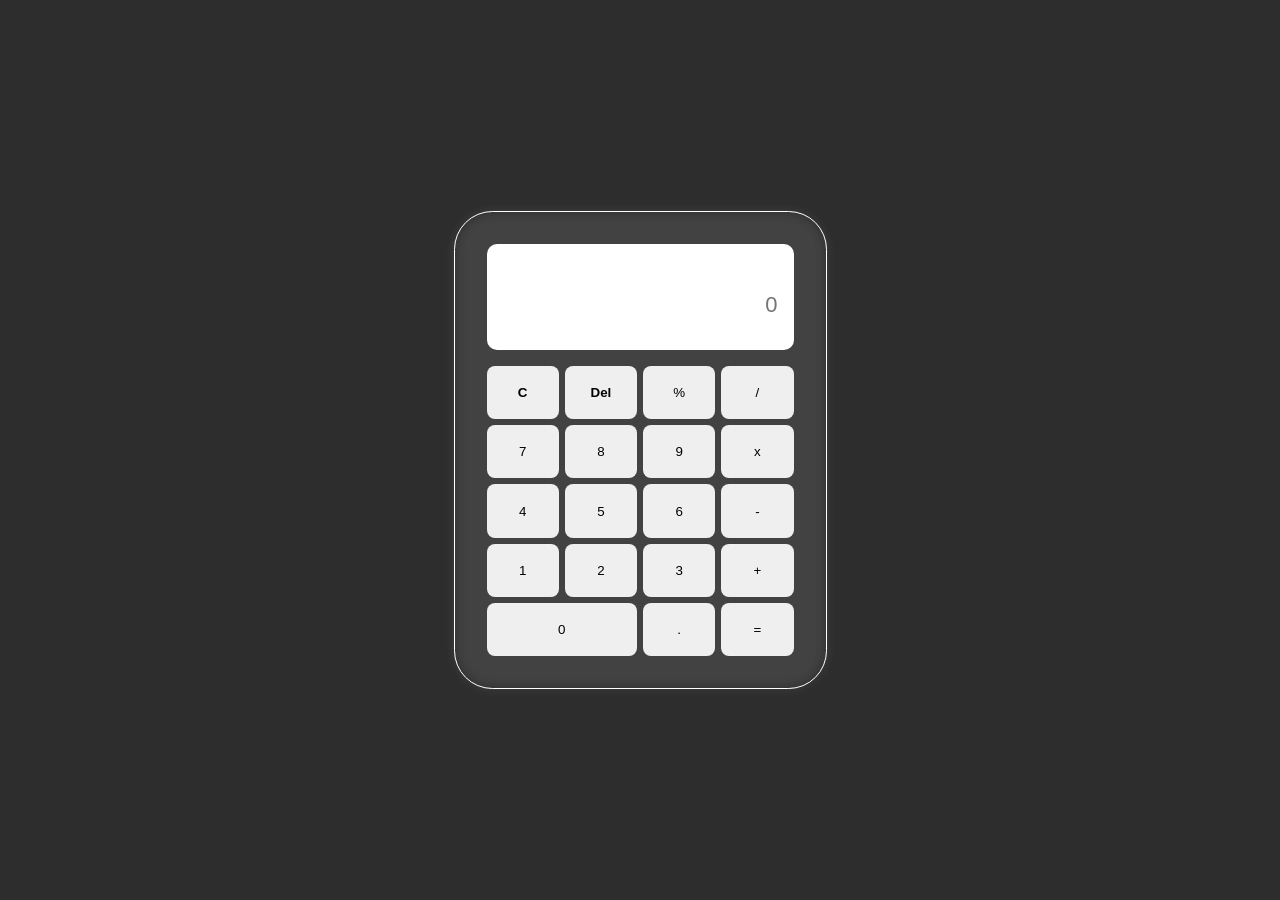
<file: Calculator/index.html>
<!DOCTYPE html>
<html lang="en">
<head>
    <meta charset="UTF-8">
    <meta name="viewport" content="width=device-width, initial-scale=1.0">
    <title>Calculator</title>
    <link rel="stylesheet" href="style.css">
</head>
<body>
    <div class="wrapper">

        <div class="bg">
            <div class="calBody">
                <div class="displayContainer">
                    <input id="display" type="text" placeholder="0" readonly>
                    <span id="realTimeBox"></span>
                </div>
                <div class="buttonsContainer">
                    <button id="clear" value="C">C</button>
                    <button id="del" value="Del">Del</button>
                    <button class="btns" value="%">%</button>
                    <button class="btns" value="/">/</button>
                    <button class="btns" value="7">7</button>
                    <button class="btns" value="8">8</button>
                    <button class="btns" value="9">9</button>
                    <button class="btns" value="*">x</button>
                    <button class="btns" value="4">4</button>
                    <button class="btns" value="5">5</button>
                    <button class="btns" value="6">6</button>
                    <button class="btns" value="-">-</button>
                    <button class="btns" value="1">1</button>
                    <button class="btns" value="2">2</button>
                    <button class="btns" value="3">3</button>
                    <button class="btns" value="+">+</button>
                    <button class="btns zero" value="0">0</button>
                    <button class="btns" value=".">.</button>
                    <button id="equal">=</button>
                </div>
            </div>
        </div>

    </div>
</body>
<script src="./app.js"></script>
</html>
</file>
<file: Calculator/style.css>
* {
    margin: 0;
    padding: 0;
    box-sizing: border-box;
}

.bg {
    width: 100%;
    height: 100dvh;
    background-color: #2d2d2d;
    display: flex;
    justify-content: center;
    align-items: center;
    position: relative;
}

.calBody {
    padding: 2rem;
    border: 1px solid #fff;
    border-radius: 2.4rem;
    position: relative;
    background: transparent;
    z-index: 1;
}

.calBody::before {
    content: "";
    position: absolute;
    inset: 0;
    width: 100%;
    height: 100%;
    border-radius: 2.4rem;
    filter: blur(6px);
    z-index: -1;
    background: #ffffff1a;
}

.buttonsContainer  {
    display: grid;
    grid-template-columns: repeat( 4 , 1fr);
    gap: 6px;
}

.zero {
    grid-column: span 2;
}

.displayContainer {
    background-color: #fff;
    padding: 3rem 1rem .5rem 1rem;
    border-radius: 10px;
    margin-bottom: 1rem;
    display: flex;
    flex-direction: column;
    align-items: end;
    overflow: hidden;
}

input {
    font-size: 22px;
    border: none;
    outline: none;
    text-align: end;
    width: fit-content;
}

#realTimeBox {
    font-size: 16px;
    height: 24px;
    color: #3e3e3e;
}

button {
    padding: 1.2rem;
    border-radius: 8px;
    border: none;
    transition: all ease .22s;
}

#clear , #del {
    font-weight: bold;
}

button:hover {
    background-color: #302727;
    color: #fff;
}
</file>
